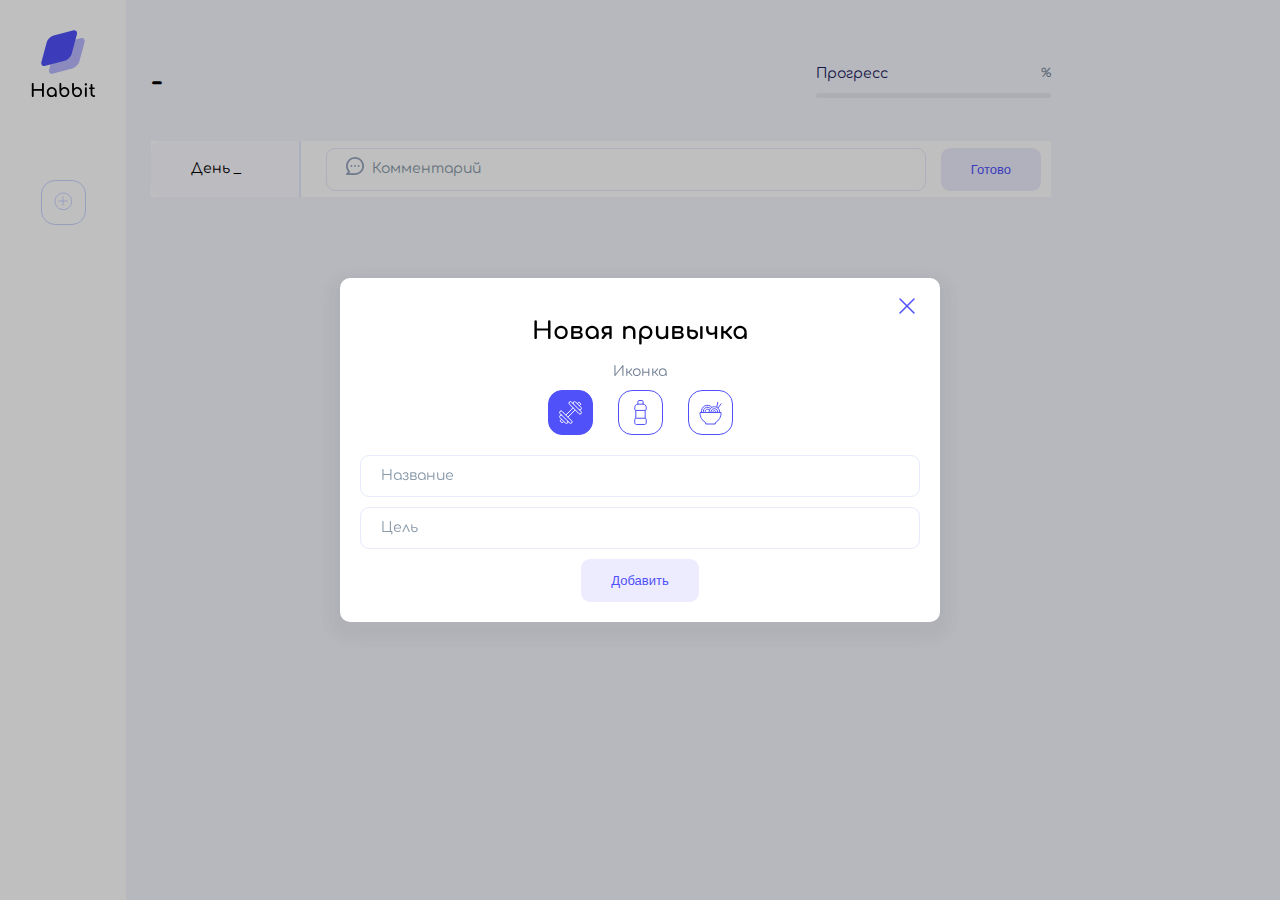
<file: habbitApp/index.html>
<!DOCTYPE html>
<html lang="en">

<head>
    <meta charset="UTF-8">
    <!-- <meta http-equiv="X-UA-Compatible" content="IE=edge"> -->
    <meta name="viewport" content="width=device-width, initial-scale=1.0">
    <title>Habbit App</title>
    <link rel="preconnect" href="https://fonts.googleapis.com">
    <link rel="preconnect" href="https://fonts.gstatic.com" crossorigin>
    <link href="https://fonts.googleapis.com/css2?family=Comfortaa:wght@400;600&display=swap" rel="stylesheet">
    <link rel="stylesheet" href="styles/main.css">
</head>

<body>
    <div class="app">
        <div class="panel">
            <img class="logo" src="images/logo.svg" alt="Логотип Habbit App">
            <nav class="menu">
                <div class="menu__list">
                </div>
                <button class="menu__add">
                    <img src="images/add.svg" alt="Добавить привычку">
                </button>
            </nav>
        </div>
        <div class="content">
            <header>
                <h1 class="h1">-</h1>
                <div class="progress">
                    <div class="progress__text">
                        <div class="progress__name">Прогресс</div>
                        <div class="progress__percent">%</div>
                    </div>
                    <div class="progress__bar">
                        <div class="progress__cover_bar"></div>
                    </div>
                </div>
            </header>
            <main>
                <div id="days"></div>
                <div class="habbit">
                    <div class="habbit__day">День _</div>
                    <form class="habbit__form" onsubmit="addDays(event)">
                        <input name="comment" class="input_icon" type="text" placeholder="Комментарий">
                        <img class="input__icon" src="images/comment.svg" alt="Иконка комментария">
                        <button class="button" type="submit">Готово</button>
                    </form>
                </div>
            </main>
        </div>
        <div class="cover cover_hidden">
            <div class="popup">
                <h2>Новая привычка</h2>
                <div class="icon-label">Иконка</div>
                <div class="icon-select">
                    <button class="icon icon_active">
                        <img src="./images/sport.svg" alt="Спорт">
                    </button>
                    <button class="icon">
                        <img src="./images/water.svg" alt="Вода">
                    </button>
                    <button class="icon">
                        <img src="./images/food.svg" alt="Еда">
                    </button>
                </div>
                <form class="popup__form">
                    <input type="text" name="name" placeholder="Название">
                    <input type="number" name="target" placeholder="Цель">
                    <button class="button" type="submit">Добавить</button>
                    <button class="popup__close">
                        <img src="./images/close.svg" alt="Закрыть">
                    </button>
                </form>
            </div>
        </div>
    </div>
    <script src="scripts/app.js"></script>
</body>

</html>
</file>
<file: habbitApp/styles/main.css>
* {
    box-sizing: border-box
}

body {
    font-family: 'Comfortaa', sans-serif;
    margin: 0;
    background-color: #f3f6fd;
    font-weight: 400;
}

.app {
    display: flex;
    gap: 25px
}

.panel {
    background-color: white;
    min-height: 100vh;
    padding: 30px
}


.menu {
    display: flex;
    flex-direction: column;
    gap: 25px;
    align-items: center;
}

.menu__list {
    display: flex;
    flex-direction: column;
    gap: 25px;
    align-items: center;
    cursor: pointer;
}

.menu__item {
    background: #FFFFFF;
    box-shadow: 0px 8px 14px rgba(62, 107, 224, 0.12);
    border: none;
    border-radius: 14px;
    height: 45px;
    width: 45px;
    cursor: pointer;
}

.menu__item:hover {
    background: rgba(106, 106, 251, 1);
}

.menu__item:hover img {
    filter: brightness(0) invert(1);
}

.menu__item_active {
    background: rgba(80, 81, 249, 1);
}

.menu__item_active img {
    filter: brightness(0) invert(1);
}

.menu__add {
    background: none;
    border: 1px solid #CAD5FF;
    border-radius: 14px;
    height: 45px;
    width: 45px;
    cursor: pointer;

}

.menu__add:hover {
    background: #e7ebff79;
}

.logo {
    margin-bottom: 50px;
}

.content {
    min-width: 900px;
    margin-top: 45px
}

header {
    display: flex;
    justify-content: space-between;
    align-items: center;
}

h1 {
    color: #000;
    font-size: 30px;
    line-height: normal;
}

.progress {
    display: flex;
    flex-direction: column;
    gap: 12px;
    min-width: 235px;
}

.progress__text {
    display: flex;
    /* gap: 127px */
    justify-content: space-between;
}

.progress__name {
    color: #232360;
    font-size: 14px;
    line-height: normal;
}

.progress__percent {
    color: #768396;
    font-size: 12px;
    line-height: normal;
}

.progress__bar {
    border-radius: 4px;
    background: #E6E9ED;
    height: 5px;
    position: relative;
}

.progress__cover_bar {
    position: absolute;
    transition: all 1s;
    border-radius: 4px;
    background: #5051F9;
    height: 5px;
}

main {
    margin-top: 23px;
}

.habbit {
    order-radius: 10px;
    background: #FFF;
    display: flex;
    align-items: center;
    margin-bottom: 12px;

}

.habbit__day {
    /* background: #7f69da; */
    background: #FBFAFF;
    border-radius: 10px 0 0 10px;
    border-right: 2px solid #E7EBFB;
    font-size: 14px;
    line-height: 16px;
    padding: 20px 40px;
    min-width: 150px
}

.habbit__comment {
    padding: 20px 25px;
    font-size: 18px;
    line-height: 16px;
}

.habbit__delete {
    margin-left: auto;
    margin-right: 10px;
    background: none;
    border: none;
    cursor: pointer;
    border-radius: 5px;
    padding: 2px;
}

.habbit__delete:hover {
    background: #e7ebff79;
}

input {
    border-radius: 9px;
    border: 1px solid #E7EBFB;
    background: #FFF;
    padding: 12px 20px;
    font-family: 'Comfortaa', sans-serif;
    flex: 1;
    font-weight: 400;
    font-size: 14px;
    line-height: 16px;
}

input::placeholder {
    color: #8899A8
}

input.error {
    border: 1px solid red
}

.habbit__form {
    display: flex;
    gap: 15px;
    width: 100%;
    padding: 0 10px 0 25px;
    position: relative;
}

.input_icon {
    padding-left: 45px;
}

.input__icon {
    position: absolute;
    top: 9px;
    left: 45px;
}

.button {
    border-radius: 9px;
    background: #EDECFE;
    border: none;

    color: #5051F9;
    font-size: 13px;
    line-height: normal;
    padding: 14px 30px;
    cursor: pointer;
}

.button:hover {
    background: #e0deff;
}

.cover {
    position: fixed;
    left: 0;
    right: 0;
    bottom: 0;
    top: 0;
    background-color: rgba(0, 0, 0, 0.25);
    display: flex;
    justify-content: center;
    align-items: center;
}

.cover_hidden {
    /* display: none; */
}

.popup {
    border-radius: 10px;
    background: #FFF;
    box-shadow: 0px 8px 14px 12px rgba(56, 56, 56, 0.05);
    max-width: 600px;
    padding: 20px;
    position: relative;
    width: 100%;
    display: flex;
    flex-direction: column;
    align-items: center;

}

.popup__close {
    position: absolute;
    top: 15px;
    right: 15px;
    border: none;
    background: none;
    cursor: pointer;
}

.h2 {
    font-size: 24px;
    font-weight: 400;
    line-height: normal;
}

.icon-label {
    color: #768396;
    font-size: 14px;
    line-height: 16px;
    margin-bottom: 10px;
}

.icon-select {
    display: flex;
    gap: 25px;
    margin-bottom: 20px;
}

.icon {
    border-radius: 14px;
    border: 1px solid #5051F9;
    background: white;
    display: flex;
    justify-content: center;
    align-items: center;
    width: 45px;
    height: 45px;
    cursor: pointer;
}

.icon_active {
    background: #5051F9;
}

.icon:hover {
    background: #5051F9;
}

.icon:hover img {
    filter: brightness(0) invert(1);
}

.icon_active img {
    filter: brightness(0) invert(1);
}

.popup__form {
    display: flex;
    flex-direction: column;
    align-items: center;
    width: 100%;
    gap: 10px;
}

.popup__form input {
    width: 100%;
}
</file>
